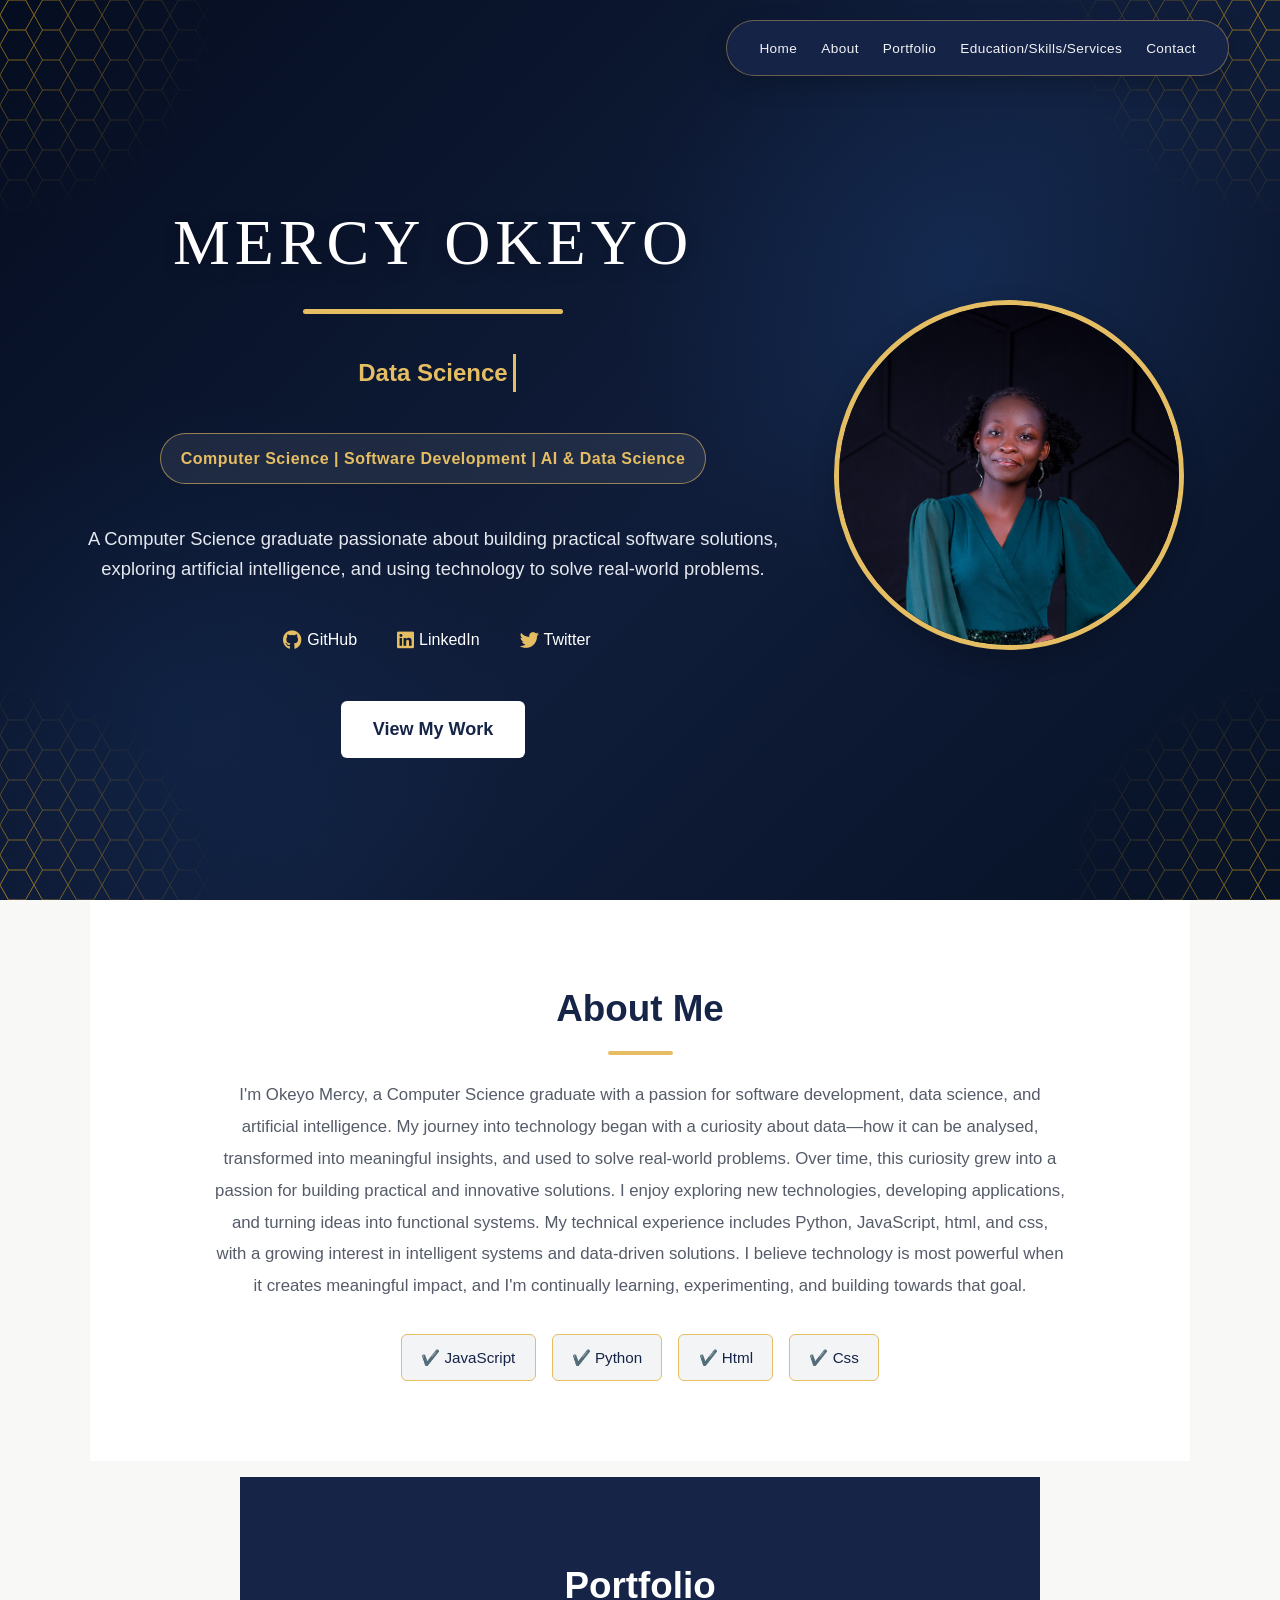
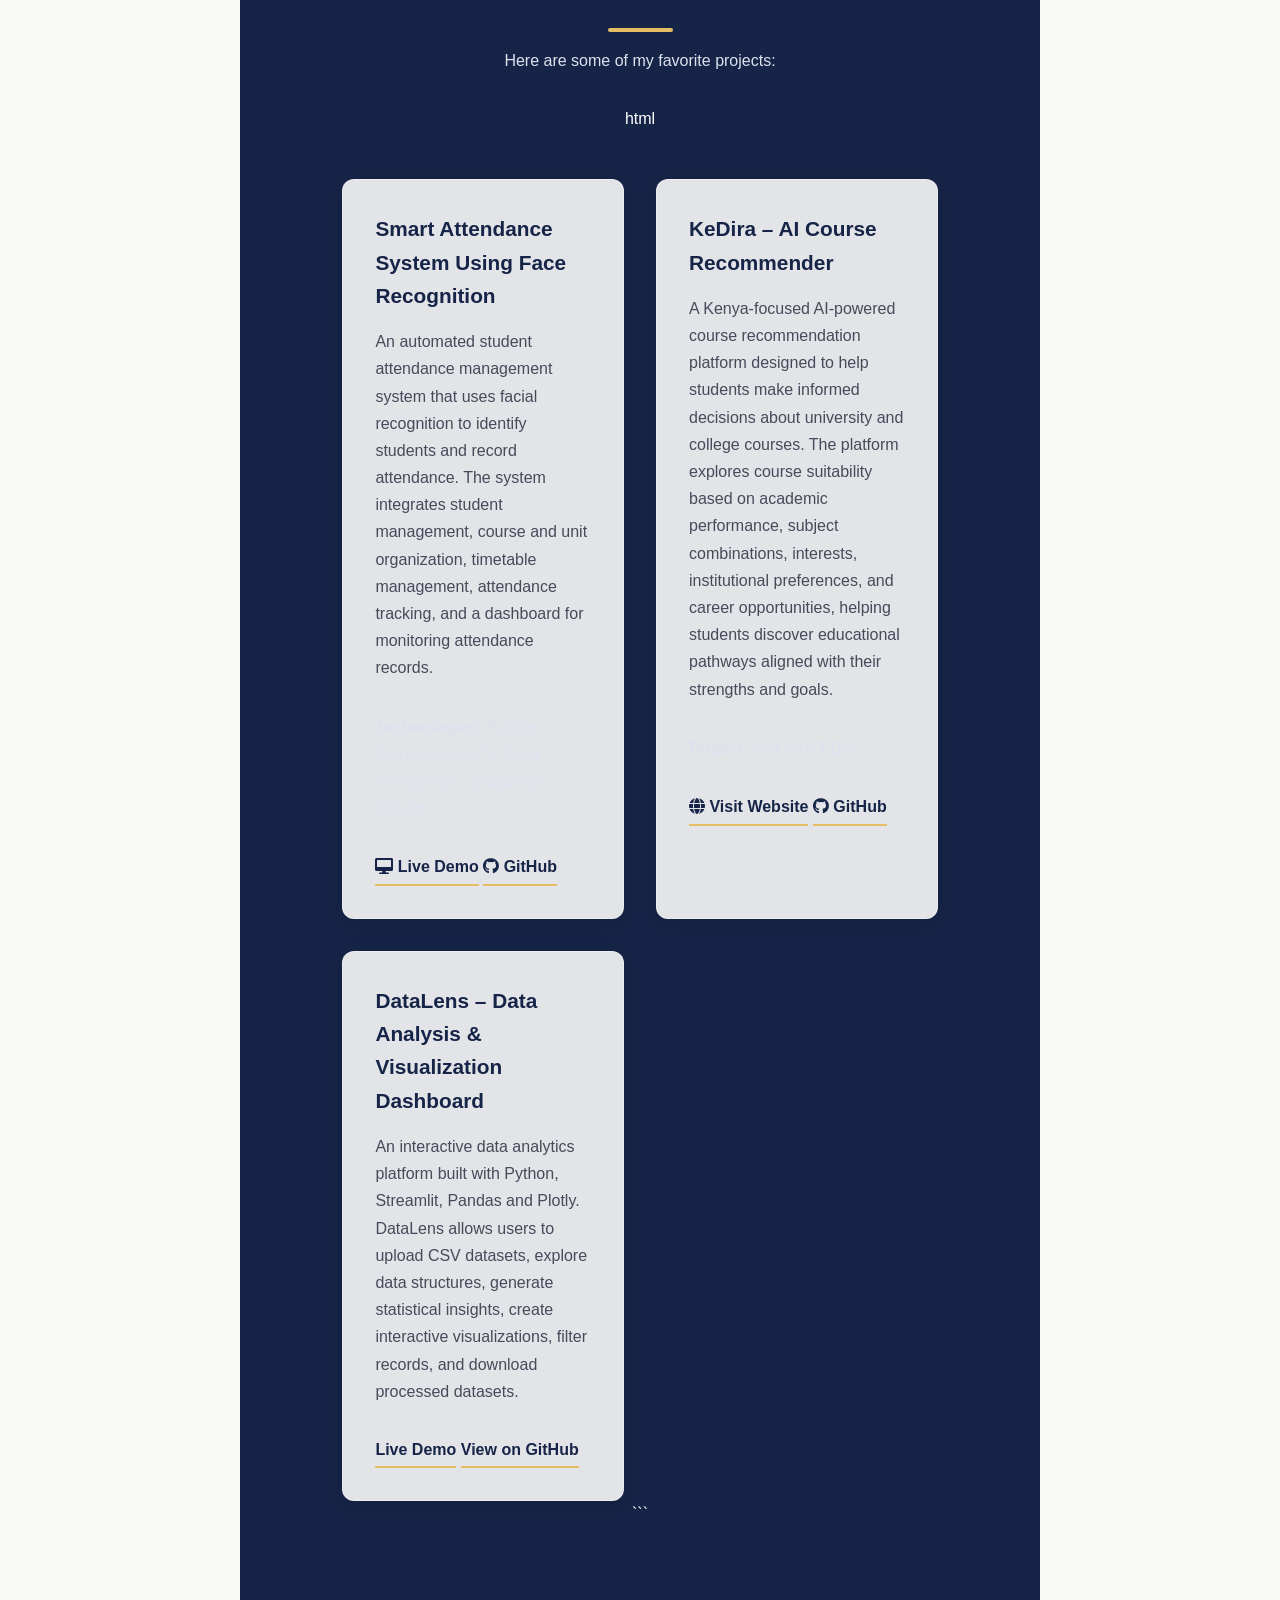
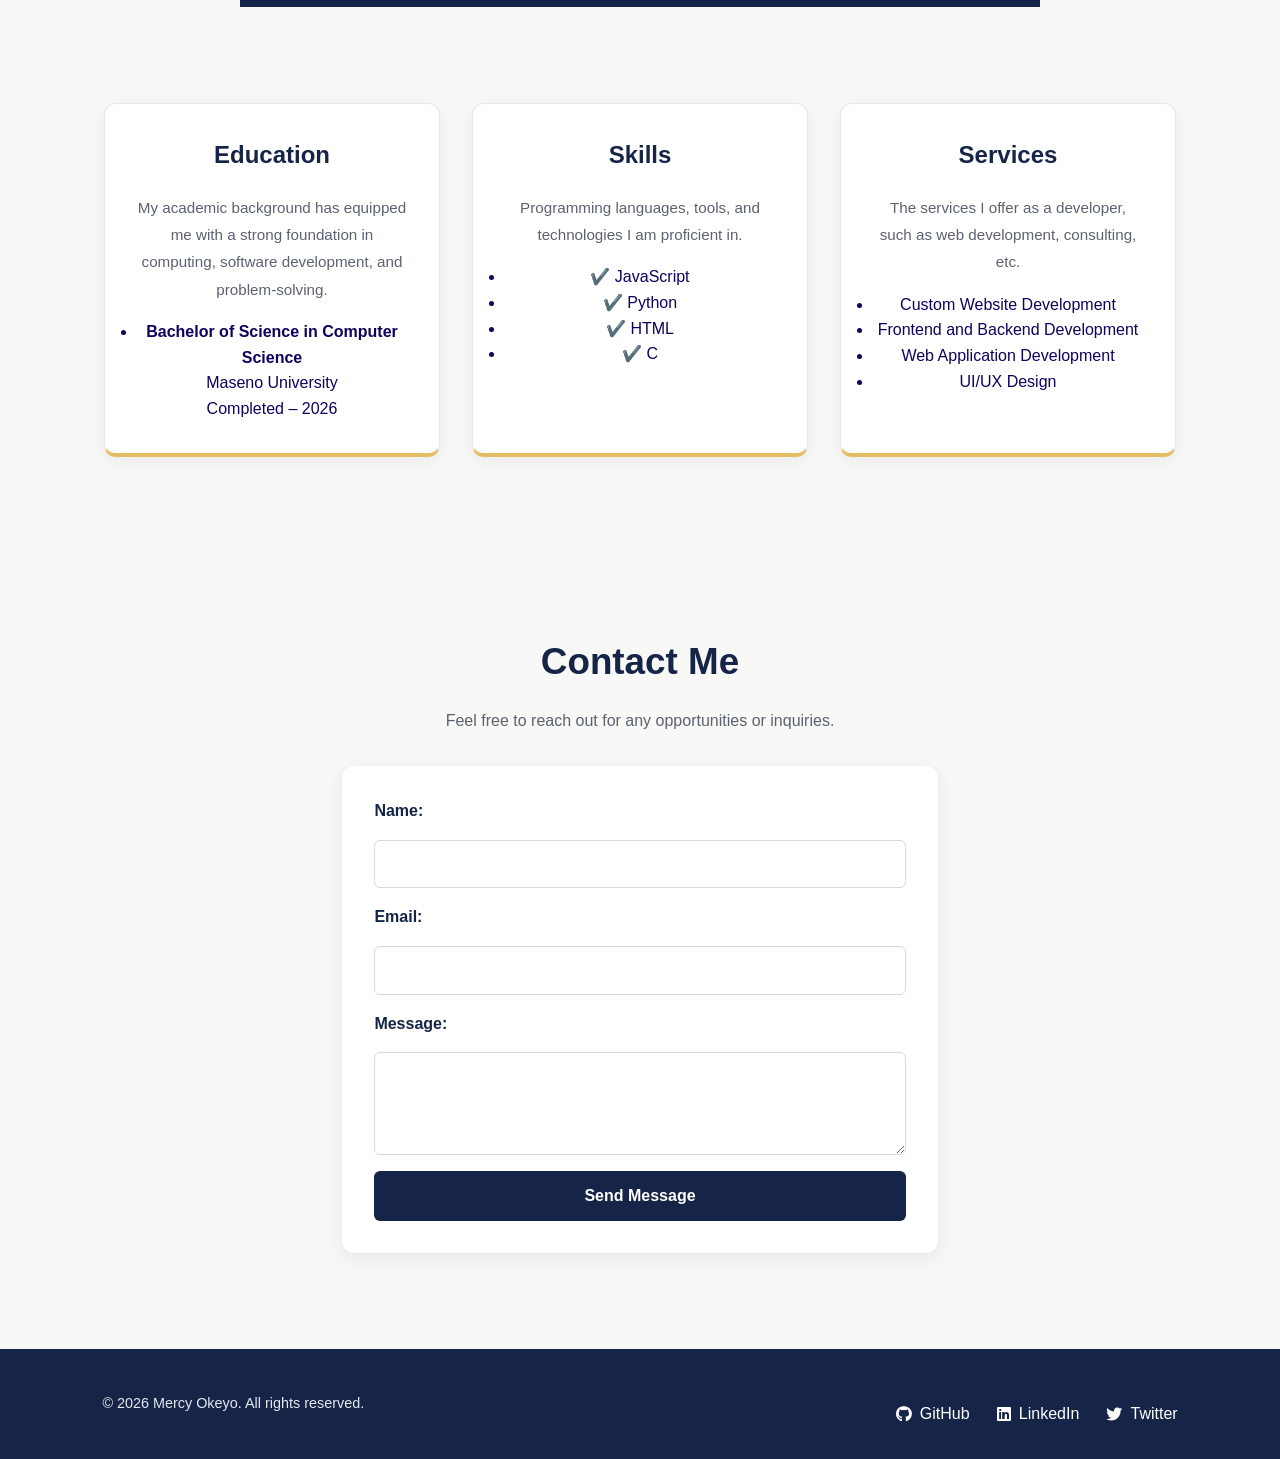
<file: index.html>
<!DOCTYPE html>
<html lang="en">
<head>
    <meta charset="UTF-8">
    <meta name="viewport" content="width=device-width, initial-scale=1.0">
    <title>MERCY OKEYO | Portfolio</title>
    <link rel="stylesheet" href="style.css">
   <link href="https://fonts.googleapis.com/css2?family=Asimovian&display=swap" rel="stylesheet">
    <link rel="stylesheet" href="https://cdnjs.cloudflare.com/ajax/libs/font-awesome/6.0.0-beta3/css/all.min.css">


</head>
<body>
   
    <header>
     
<div class="hero">

 
        <h1 class="main-name">MERCY OKEYO</h1>

<p>
    
    <span id="typing-effect"></span>
</p>
<h3>
    Computer Science | Software Development | AI & Data Science
</h3>

<p>
    A Computer Science graduate passionate about building practical
    software solutions, exploring artificial intelligence, and using
    technology to solve real-world problems.
</p>
           
             <div class="social-links">
        <a href="https://github.com/OkeyoMercy" target="_blank" rel="noopener noreferrer">
            <i class="fab fa-github"></i> GitHub
        </a>

        <a href="https://www.linkedin.com/" target="_blank" rel="noopener noreferrer">
            <i class="fab fa-linkedin"></i> LinkedIn
        </a>

        <a href="https://twitter.com/" target="_blank" rel="noopener noreferrer">
            <i class="fab fa-twitter"></i> Twitter
        </a>
    </div>

    <a href="#portfolio" class="cta">View My Work</a>
</div>
        
      

        <section id="home">
            <img src="assets/images/20241114_055749.jpg" alt="Mercy Atieno" class="profile-image" height="200",width="200">
        </section>
       
    </header>
   
    <!-- Typing Effect Section -->
    
<!-- BRAND NAME - LEFT SIDE -->


<!-- NAVIGATION - RIGHT SIDE -->
<nav>
  
    <ul>
        <li><a href="#home">Home</a></li>
        <li><a href="#about">About</a></li>
        <li><a href="#portfolio">Portfolio</a></li>
        <li><a href="#education-skills-services">Education/Skills/Services</a></li>
        <li><a href="#contact">Contact</a></li>
    </ul>
</nav>
     <!-- <section id="home">
        <h1>Welcome to My Portfolio</h1>
        <p>
            I'm a <span id="typing-effect"></span>
        </p>
     -->
    <section id="about">
        <div class="about-container">
            <h2>About Me</h2>
            <p>
      I'm Okeyo Mercy, a Computer Science graduate with a passion for software development, data science, and artificial intelligence. My journey into technology began with a curiosity about data—how it can be analysed, transformed into meaningful insights, and used to solve real-world problems.

Over time, this curiosity grew into a passion for building practical and innovative solutions. I enjoy exploring new technologies, developing applications, and turning ideas into functional systems. My technical experience includes Python, JavaScript, html, and css, with a growing interest in intelligent systems and data-driven solutions.

I believe technology is most powerful when it creates meaningful impact, and I'm continually learning, experimenting, and building towards that goal.       </p>
            <ul class="skills">
                <li>✔️ JavaScript</li>
                <li>✔️ Python</li>
                <li>✔️ Html</li>
                <li>✔️ Css</li>
             
            </ul>
        </div>
    </section>
    
    <section id="portfolio">
        <div class="portfolio-container">
            <h2>Portfolio</h2>
            <p>Here are some of my favorite projects:</p>
html
<div class="projects">

    <!-- SMART ATTENDANCE SYSTEM -->
    <div class="project-card">
        <h3>Smart Attendance System Using Face Recognition</h3>

        <p style="color: #454b59 !important; opacity: 1 !important; filter: none !important;">
            An automated student attendance management system that uses
            facial recognition to identify students and record attendance.
            The system integrates student management, course and unit
            organization, timetable management, attendance tracking,
            and a dashboard for monitoring attendance records.
        </p>

        <p><strong>Technologies:</strong> Python, Django, OpenCV,
            Face Recognition, JavaScript, SQLite</p>

        <a href="https://face-recognition-attendance-system-drbi.onrender.com/demo/"
           target="_blank" rel="noopener noreferrer">
            <i class="fas fa-desktop"></i> Live Demo
        </a>

        <a href="https://github.com/OkeyoMercy/face-recognition-attendance-system"
           target="_blank" rel="noopener noreferrer">
            <i class="fab fa-github"></i> GitHub
        </a>
    </div>


    <!-- KEDIRA -->
    <div class="project-card">
        <h3>KeDira – AI Course Recommender</h3>

       <p style="color: #454b59 !important; opacity: 1 !important; filter: none !important;">
            A Kenya-focused AI-powered course recommendation platform
            designed to help students make informed decisions about
            university and college courses. The platform explores
            course suitability based on academic performance,
            subject combinations, interests, institutional preferences,
            and career opportunities, helping students discover
            educational pathways aligned with their strengths and goals.
        </p>

        <p><strong>Project:</strong> PROACTEDAI</p>

        <a href="https://proactedai.co.ke/"
           target="_blank" rel="noopener noreferrer">
            <i class="fas fa-globe"></i> Visit Website
        </a>

        <a href="https://github.com/OkeyoMercy/ProActEd"
           target="_blank" rel="noopener noreferrer">
            <i class="fab fa-github"></i> GitHub
        </a>
    </div>


    <!-- PROJECT 3 PLACEHOLDER -->

<div class="project-card">
    <h3>DataLens – Data Analysis & Visualization Dashboard</h3>

    <p style="color: #454b59 !important; opacity: 1 !important; filter: none !important;">
        An interactive data analytics platform built with Python,
        Streamlit, Pandas and Plotly. DataLens allows users to upload
        CSV datasets, explore data structures, generate statistical
        insights, create interactive visualizations, filter records,
        and download processed datasets.
    </p>

    <a href="https://datalens-b4fyvwgohozepnbcphs3cp.streamlit.app/"
       target="_blank" rel="noopener noreferrer">
        Live Demo
    </a>

    <a href="https://github.com/OkeyoMercy/DataLens"
       target="_blank" rel="noopener noreferrer">
        View on GitHub
    </a>
</div>

</div>
```
        </div>
    </section>
    <section id="education-skills-services">
       
<div class="tile">
    <h2>Education</h2>

    <p>
        My academic background has equipped me with a strong
        foundation in computing, software development, and
        problem-solving.
    </p>

    <ul>
        <li>
            <strong>Bachelor of Science in Computer Science</strong>
            <br>
            Maseno University
            <br>
            <span>Completed – 2026</span>
        </li>
    </ul>
</div>

        <div class="tile">
            <h2>Skills</h2>
            <p>Programming languages, tools, and technologies I am proficient in.</p>
            <ul>
                <li>✔️ JavaScript</li>
                <li>✔️ Python</li>
                <li>✔️ HTML</li>
                <li>✔️ C</li>
            </ul>
        </div>
        <div class="tile">
            <h2>Services</h2>
            <p>The services I offer as a developer, such as web development, consulting, etc.</p>
            <ul>
                <li>Custom Website Development</li>
                <li>Frontend and Backend Development</li>
                <li>Web Application Development</li>
                <li>UI/UX Design</li>
            </ul>
        </div>
    </section>
    <section id="contact">
        <div class="contact-container">
            <h2>Contact Me</h2>
            <p>Feel free to reach out for any opportunities or inquiries.</p>
            <form action="mailto:your-email@example.com" method="post" enctype="text/plain">
                <label for="name">Name:</label>
                <input type="text" id="name" name="name" required>
    
                <label for="email">Email:</label>
                <input type="email" id="email" name="email" required>
    
                <label for="message">Message:</label>
                <textarea id="message" name="message" rows="4" required></textarea>
    
                <button type="submit">Send Message</button>
            </form>
        </div>
    </section>
    
    <footer>
        <div class="footer-container">
          <div class="footer-left">
<p>&copy; 2026 Mercy Okeyo. All rights reserved.</p>
          </div>
          <div class="social-links">
            <a href="https://github.com/yourusername" target="_blank">
                <i class="fab fa-github"></i> GitHub
            </a>
            <a href="https://www.linkedin.com/in/yourusername" target="_blank">
                <i class="fab fa-linkedin"></i> LinkedIn
            </a>
            <a href="https://twitter.com/yourusername" target="_blank">
                <i class="fab fa-twitter"></i> Twitter
            </a>
        </div>
      </footer>
    
    <script src="script.js"></script>
</body>
</html>
</file>
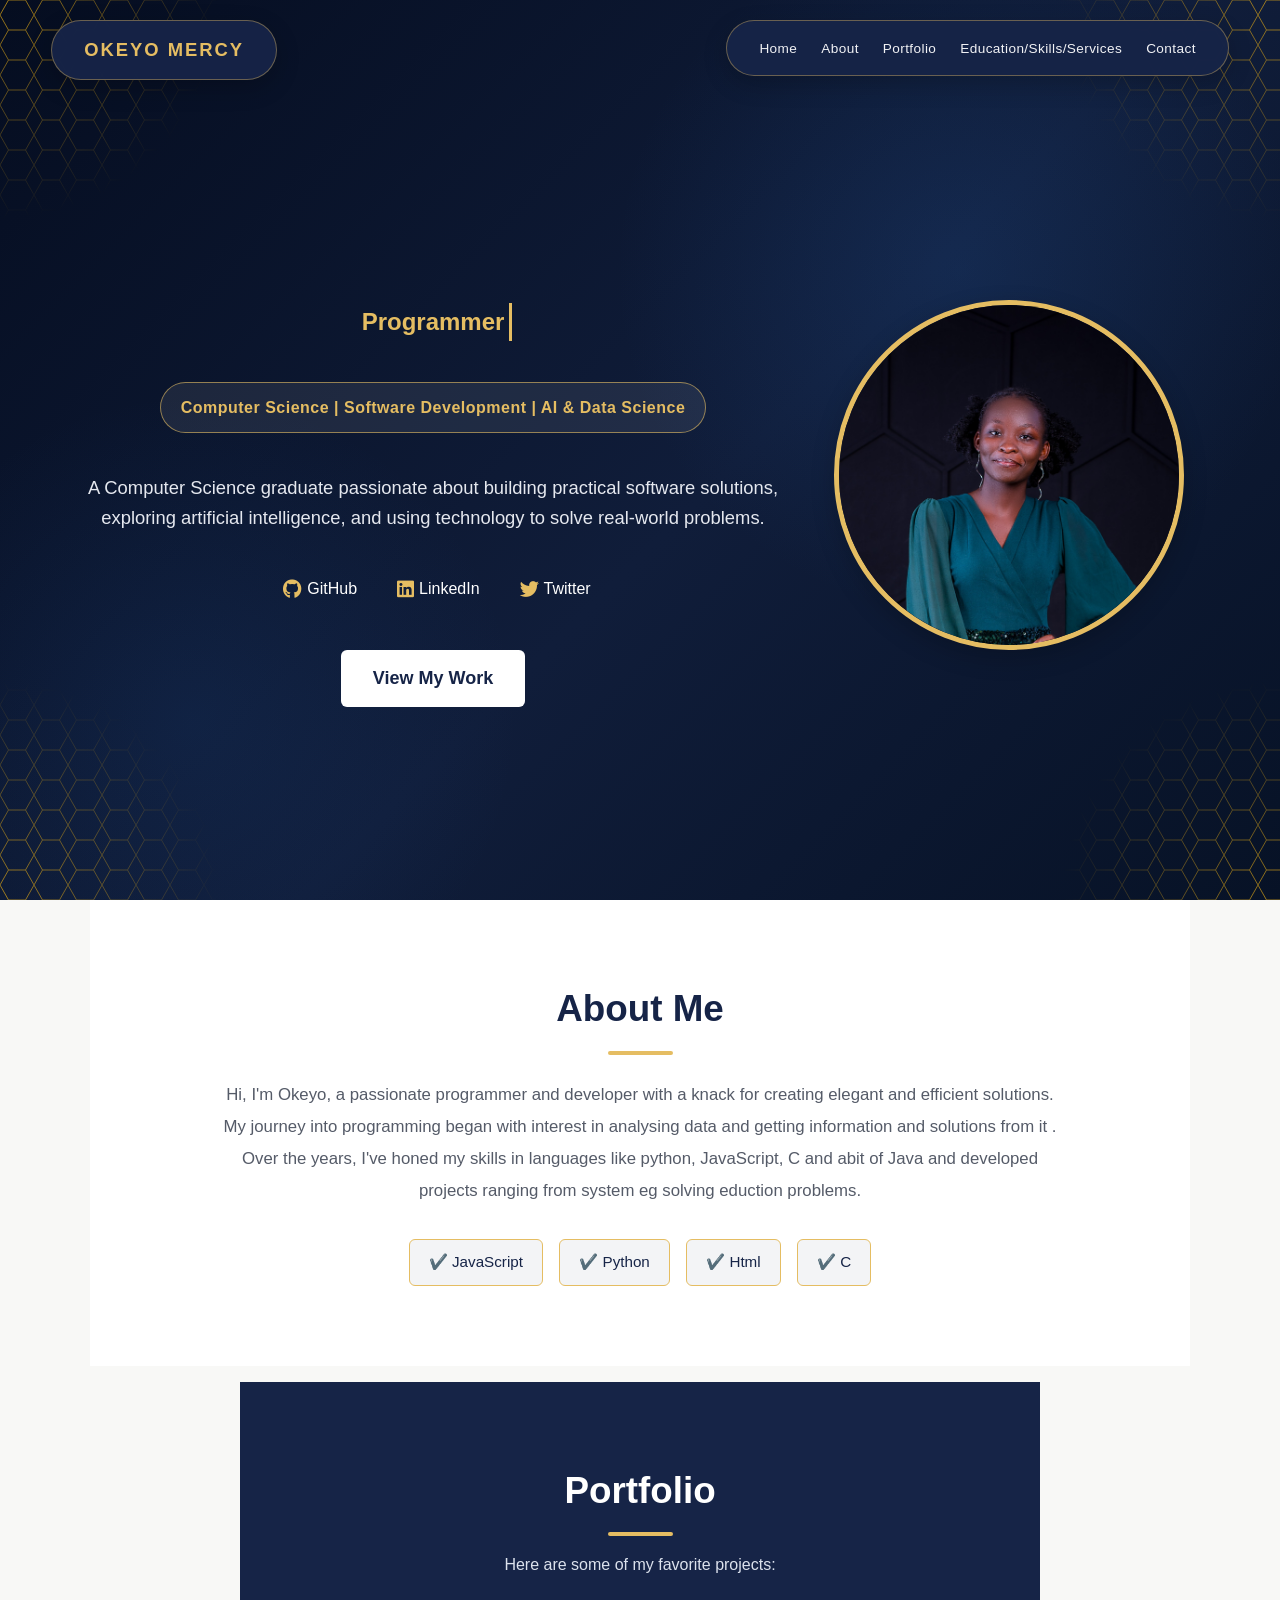
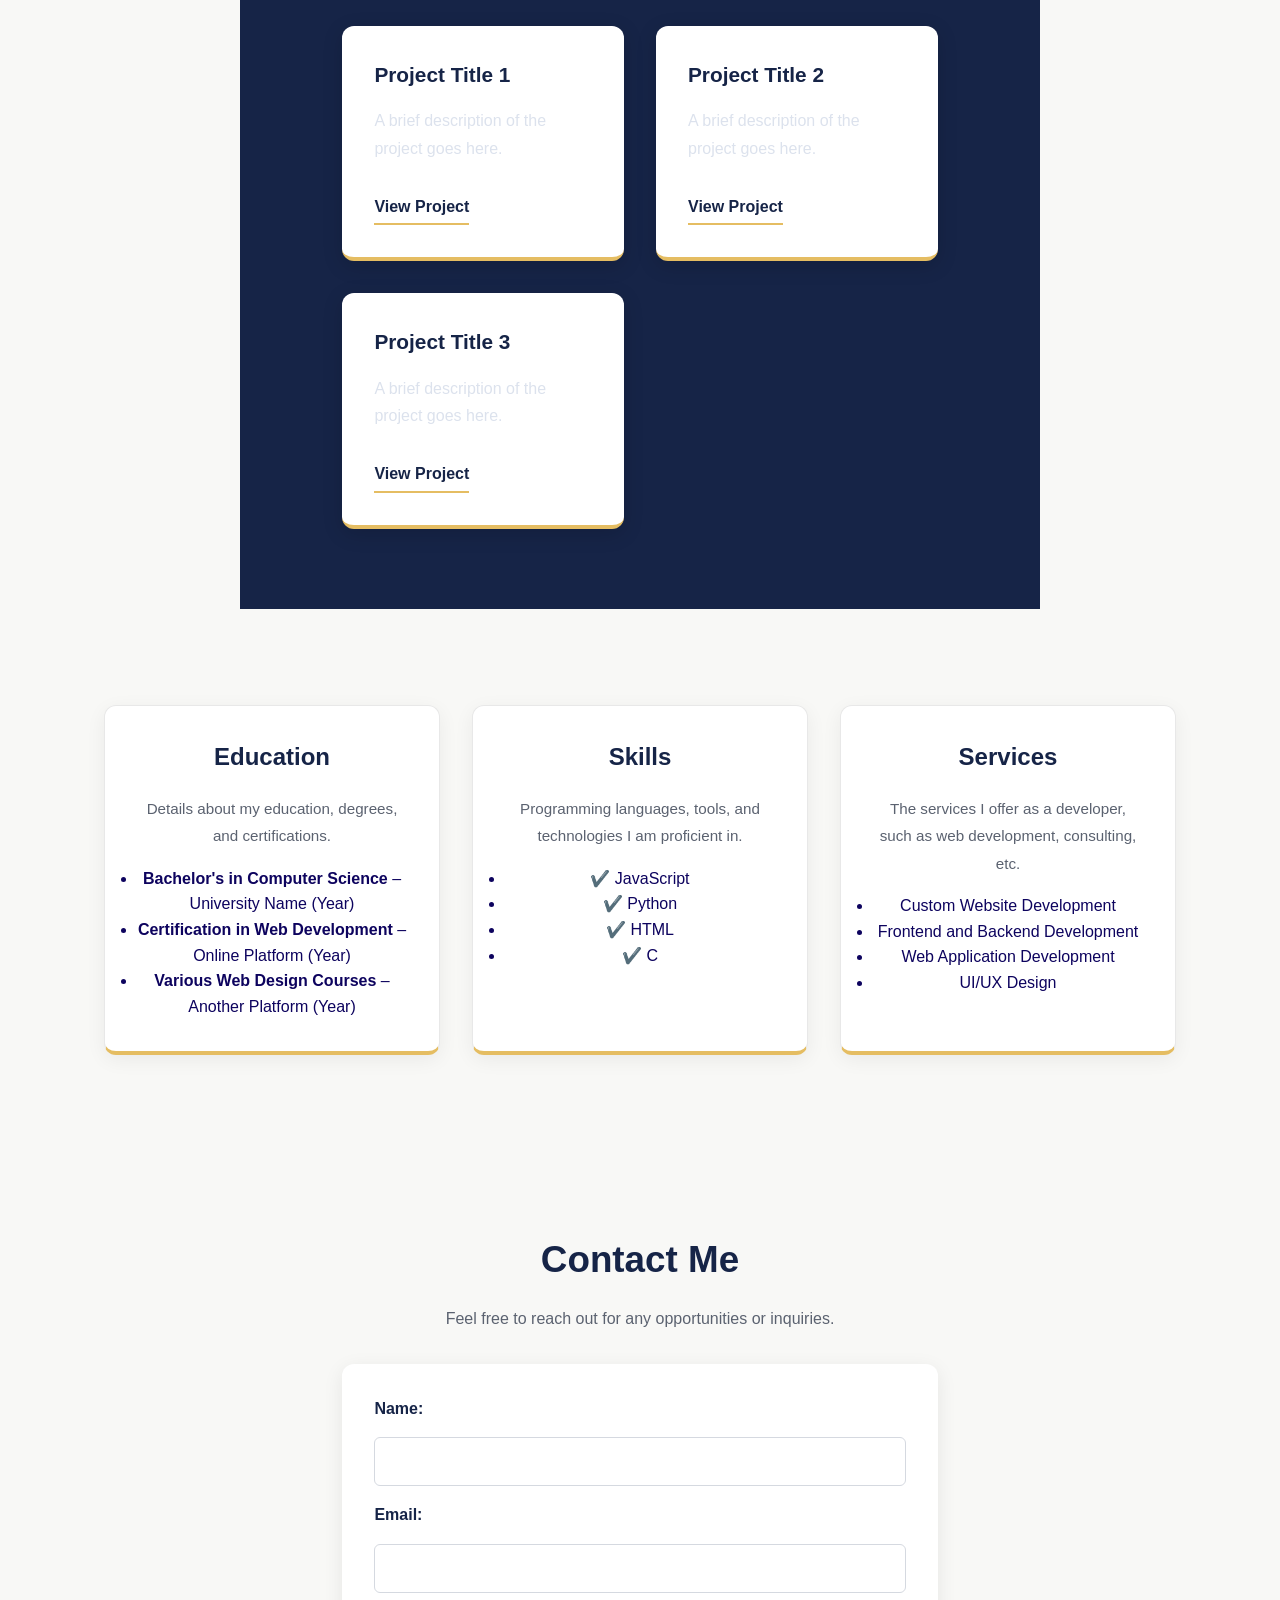
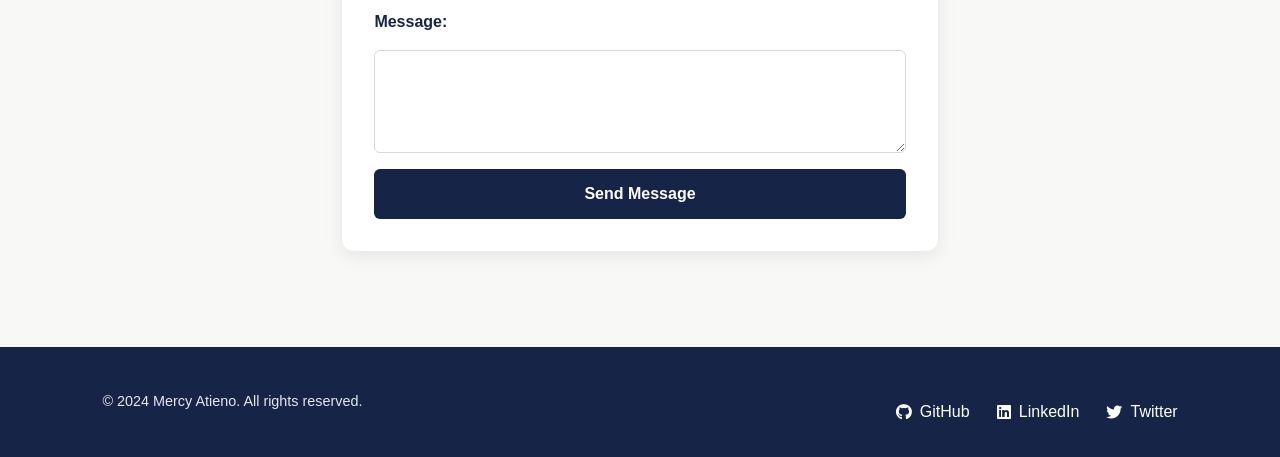
<file: MY_PORTFOLIO/index.html>
<!DOCTYPE html>
<html lang="en">
<head>
    <meta charset="UTF-8">
    <meta name="viewport" content="width=device-width, initial-scale=1.0">
    <title>Your Name - Portfolio</title>
    <link rel="stylesheet" href="style.css">
   <link href="https://fonts.googleapis.com/css2?family=Asimovian&display=swap" rel="stylesheet">
    <link rel="stylesheet" href="https://cdnjs.cloudflare.com/ajax/libs/font-awesome/6.0.0-beta3/css/all.min.css">


</head>
<body>
   
    <header>
        
     
        <div class="hero">

<p>
    <span id="typing-effect"></span>
</p>

<h3>
    Computer Science | Software Development | AI & Data Science
</h3>

<p>
    A Computer Science graduate passionate about building practical
    software solutions, exploring artificial intelligence, and using
    technology to solve real-world problems.
</p>
           
             <div class="social-links">
        <a href="https://github.com/OkeyoMercy" target="_blank" rel="noopener noreferrer">
            <i class="fab fa-github"></i> GitHub
        </a>

        <a href="https://www.linkedin.com/" target="_blank" rel="noopener noreferrer">
            <i class="fab fa-linkedin"></i> LinkedIn
        </a>

        <a href="https://twitter.com/" target="_blank" rel="noopener noreferrer">
            <i class="fab fa-twitter"></i> Twitter
        </a>
    </div>

    <a href="#portfolio" class="cta">View My Work</a>
</div>
        
      

        <section id="home">
            <img src="assets/images/20241114_055749.jpg" alt="Mercy Atieno" class="profile-image" height="200",width="200">
        </section>
        
    </header>
   
    <!-- Typing Effect Section -->
    
<!-- BRAND NAME - LEFT SIDE -->
<a href="#home" class="nav-brand">OKEYO MERCY</a>

<!-- NAVIGATION - RIGHT SIDE -->
<nav>
    <ul>
        <li><a href="#home">Home</a></li>
        <li><a href="#about">About</a></li>
        <li><a href="#portfolio">Portfolio</a></li>
        <li><a href="#education-skills-services">Education/Skills/Services</a></li>
        <li><a href="#contact">Contact</a></li>
    </ul>
</nav>
     <!-- <section id="home">
        <h1>Welcome to My Portfolio</h1>
        <p>
            I'm a <span id="typing-effect"></span>
        </p>
     -->
    <section id="about">
        <div class="about-container">
            <h2>About Me</h2>
            <p>
                Hi, I'm Okeyo, a passionate programmer and developer with a knack for creating elegant and efficient solutions. 
                My journey into programming began with interest in analysing data and getting information and solutions from it . Over the years, I've honed my skills in languages 
                like python, JavaScript, C and abit of Java and developed projects ranging from system eg solving eduction problems.
            </p>
            <ul class="skills">
                <li>✔️ JavaScript</li>
                <li>✔️ Python</li>
                <li>✔️ Html</li>
                <li>✔️ C</li>
             
            </ul>
        </div>
    </section>
    
    <section id="portfolio">
        <div class="portfolio-container">
            <h2>Portfolio</h2>
            <p>Here are some of my favorite projects:</p>
            <div class="projects">
                <div class="project-card">
                    <h3>Project Title 1</h3>
                    <p>A brief description of the project goes here.</p>
                    <a href="https://example.com" target="_blank">View Project</a>
                </div>
                <div class="project-card">
                    <h3>Project Title 2</h3>
                    <p>A brief description of the project goes here.</p>
                    <a href="https://example.com" target="_blank">View Project</a>
                </div>
                <div class="project-card">
                    <h3>Project Title 3</h3>
                    <p>A brief description of the project goes here.</p>
                    <a href="https://example.com" target="_blank">View Project</a>
                </div>
            </div>
        </div>
    </section>
    <section id="education-skills-services">
        <div class="tile">
            <h2>Education</h2>
            <p>Details about my education, degrees, and certifications.</p>
            <ul>
                <li><strong>Bachelor's in Computer Science</strong> – University Name (Year)</li>
                <li><strong>Certification in Web Development</strong> – Online Platform (Year)</li>
                <li><strong>Various Web Design Courses</strong> – Another Platform (Year)</li>
            </ul>
        </div>
        <div class="tile">
            <h2>Skills</h2>
            <p>Programming languages, tools, and technologies I am proficient in.</p>
            <ul>
                <li>✔️ JavaScript</li>
                <li>✔️ Python</li>
                <li>✔️ HTML</li>
                <li>✔️ C</li>
            </ul>
        </div>
        <div class="tile">
            <h2>Services</h2>
            <p>The services I offer as a developer, such as web development, consulting, etc.</p>
            <ul>
                <li>Custom Website Development</li>
                <li>Frontend and Backend Development</li>
                <li>Web Application Development</li>
                <li>UI/UX Design</li>
            </ul>
        </div>
    </section>
    <section id="contact">
        <div class="contact-container">
            <h2>Contact Me</h2>
            <p>Feel free to reach out for any opportunities or inquiries.</p>
            <form action="mailto:your-email@example.com" method="post" enctype="text/plain">
                <label for="name">Name:</label>
                <input type="text" id="name" name="name" required>
    
                <label for="email">Email:</label>
                <input type="email" id="email" name="email" required>
    
                <label for="message">Message:</label>
                <textarea id="message" name="message" rows="4" required></textarea>
    
                <button type="submit">Send Message</button>
            </form>
        </div>
    </section>
    
    <footer>
        <div class="footer-container">
          <div class="footer-left">
            <p>&copy; 2024 Mercy Atieno. All rights reserved.</p>
          </div>
          <div class="social-links">
            <a href="https://github.com/yourusername" target="_blank">
                <i class="fab fa-github"></i> GitHub
            </a>
            <a href="https://www.linkedin.com/in/yourusername" target="_blank">
                <i class="fab fa-linkedin"></i> LinkedIn
            </a>
            <a href="https://twitter.com/yourusername" target="_blank">
                <i class="fab fa-twitter"></i> Twitter
            </a>
        </div>
      </footer>
    
    <script src="script.js"></script>
</body>
</html>
</file>
<file: style.css>
/* ==============================
   GENERAL RESET
================================ */

* {
    margin: 0;
    padding: 0;
    box-sizing: border-box;
}

html {
    scroll-behavior: smooth;
}


/* Prevent section headings from hiding behind navbar */

section[id] {
    scroll-margin-top: 90px;
}

#home {
    scroll-margin-top: 90px;
}

/* ==============================
   GENERAL BODY STYLING
================================ */

body {
    font-family: 'Poppins', sans-serif;
    background-color: #f8f8f6;
    color: #0d035e;
    line-height: 1.6;
    margin: 0;
    padding: 0;
}

/* ==============================
   FLOATING RIGHT NAVIGATION
================================ */
nav {
    position: fixed;
    top: 20px;
    right: 4%;
    left: auto;
    width: fit-content;
    max-width: 70%;
    box-sizing: border-box;
    background: rgba(22, 36, 71, 0.96);
    padding: 0.9rem 2rem;
    z-index: 1000;
    border: 1px solid rgba(229, 189, 98, 0.4);
    border-radius: 50px;
    box-shadow: 0 8px 25px rgba(0, 0, 0, 0.2);
    backdrop-filter: blur(12px);
}
nav ul {
    list-style: none;
    display: flex;
    justify-content: flex-end;
    align-items: center;
    gap: 1.5rem;
    flex-wrap: wrap;
}

nav ul li {
    display: inline;
}

nav ul li a {
    color: #f1f2f5;
    text-decoration: none;
    font-size: 0.85rem;
    font-weight: 500;
    letter-spacing: 0.4px;
    padding: 0.5rem 0;
    position: relative;
    transition: color 0.3s ease;
}

nav ul li a::after {
    content: "";
    position: absolute;
    left: 0;
    bottom: 0;
    width: 0;
    height: 2px;
    background: #e5bd62;
    transition: width 0.3s ease;
}

nav ul li a:hover {
    color: #e5bd62;
}

nav ul li a:hover::after {
    width: 100%;
}

@media (max-width: 768px) {
    nav {
        top: 10px;
        right: 3%;
        max-width: 94%;
        padding: 0.7rem 1rem;
    }

    nav ul {
        justify-content: center;
        gap: 0.7rem 1rem;
    }

    nav ul li a {
        font-size: 0.75rem;
    }
}


section {
    padding: 2rem;
    margin: 1rem auto;
    max-width: 800px;
}

/* Footer */


/* ==============================
   HERO / HOMEPAGE
================================ */

header {
    display: flex;
  justify-content: flex-start;
    align-items: center;
    min-height: 100vh;
    padding: 100px 5% 50px;
    background:
    radial-gradient(circle at 75% 30%, rgba(40, 100, 180, 0.18), transparent 30%),
    radial-gradient(circle at 15% 80%, rgba(40, 100, 180, 0.12), transparent 25%),
    linear-gradient(135deg, #050d20, #101d3a 55%, #071226);
    color: #ffffff;
    text-align: center;
    margin-bottom: 0;
    position: relative;
    overflow: hidden;
}
/* SUBTLE COSMIC SPARKLES */



/* ===== INTERACTIVE HONEYCOMB CURSOR ===== */

header::before {
    content: "";
    position: absolute;
    inset: 0;
    z-index: 0;
    pointer-events: none;

    background-image: url("data:image/svg+xml,%3Csvg xmlns='http://www.w3.org/2000/svg' width='34' height='30' viewBox='0 0 34 30'%3E%3Cpath d='M8.5 0H25.5L34 15 25.5 30H8.5L0 15Z' fill='none' stroke='%234da6ff' stroke-width='0.8'/%3E%3C/svg%3E");

    background-size: 34px 30px;

    -webkit-mask-image: radial-gradient(
        circle 190px at var(--mouse-x, 50%) var(--mouse-y, 50%),
        black 0%,
        rgba(0,0,0,0.7) 45%,
        transparent 100%
    );

    mask-image: radial-gradient(
        circle 190px at var(--mouse-x, 50%) var(--mouse-y, 50%),
        black 0%,
        rgba(0,0,0,0.7) 45%,
        transparent 100%
    );

    opacity: 0;
    transition: opacity 0.4s ease;
}

header.cursor-active::before {
    opacity: 0.85;
}
/* ===== DECORATIVE CORNER HONEYCOMBS ===== */

/* ===== DECORATIVE CORNER HONEYCOMBS ===== */

header::after {
    content: "";
    position: absolute;
    inset: 0;
    pointer-events: none;
    z-index: 0;

    background-image: url("data:image/svg+xml,%3Csvg xmlns='http://www.w3.org/2000/svg' width='34' height='30' viewBox='0 0 34 30'%3E%3Cpath d='M8.5 0H25.5L34 15 25.5 30H8.5L0 15Z' fill='none' stroke='%23D4A017' stroke-width='1'/%3E%3C/svg%3E");

    background-size: 34px 30px;

    -webkit-mask-image:
        radial-gradient(ellipse 220px 220px at top left, #000 0%, transparent 100%),
        radial-gradient(ellipse 220px 220px at top right, #000 0%, transparent 100%),
        radial-gradient(ellipse 220px 220px at bottom left, #000 0%, transparent 100%),
        radial-gradient(ellipse 220px 220px at bottom right, #000 0%, transparent 100%);

    mask-image:
        radial-gradient(ellipse 220px 220px at top left, #000 0%, transparent 100%),
        radial-gradient(ellipse 220px 220px at top right, #000 0%, transparent 100%),
        radial-gradient(ellipse 220px 220px at bottom left, #000 0%, transparent 100%),
        radial-gradient(ellipse 220px 220px at bottom right, #000 0%, transparent 100%);

    -webkit-mask-composite: source-over;
    mask-composite: add;

    opacity: 0.75;
}
header > * {
    position: relative;
    z-index: 1;
}

header .hero {
    max-width: 850px;
    margin: 20px auto 0;
}

header .hero h1 {
    font-size: clamp(2rem, 4.5vw, 3rem);
    font-weight: 700;
    letter-spacing: 15px;
    color: #ffffff;
    margin-bottom: 1rem;
    text-shadow: 0 4px 15px rgba(0, 0, 0, 0.25);
    position: relative;
    display: inline-block;
    transform: translate(-350px, -70px);
}

header .hero h1::after {
    content: "";
    display: block;
    width: 260px;
    height: 5px;
    background: #e5bd62;
    margin: 15px auto 0;
    border-radius: 10px;
}

header .hero p {
    font-size: 1.15rem;
    color: #e5e8ef;
margin: 2.5rem auto 1rem;
max-width: 700px;
}

header .hero .cta {
    display: inline-block;
    margin-top: 1.5rem;
    padding: 0.9rem 2rem;
    background-color: #ffffff;
    color: #162447;
    text-decoration: none;
    border-radius: 6px;
    font-weight: 600;
    transition: all 0.3s ease;
}

header .hero .cta:hover {
    background-color: #e5bd62;
    color: #162447;
    transform: translateY(-3px);
}

header .social-links {
    display: flex;
    justify-content: center;
    align-items: center;
    gap: 2rem;
    margin: 1.5rem 0;
}

header .social-links a {
    color: #ffffff;
    text-decoration: none;
    font-size: 1rem;
    font-weight: 500;
    transition: all 0.3s ease;
}

header .social-links a i {
    color: #e5bd62;
    margin-right: 5px;
    font-size: 1.2rem;
}

header .social-links a:hover {
    color: #e5bd62;
    transform: translateY(-3px);
}

@media (max-width: 600px) {
    header .social-links {
        gap: 1rem;
        flex-wrap: wrap;
    }
}
header .hero h3 {
    display: inline-block;
    color: #e5bd62;
    font-size: 1rem;
    font-weight: 600;
    letter-spacing: 0.5px;
    padding: 0.7rem 1.2rem;
    margin-top: 1rem;
    border: 1px solid rgba(229, 189, 98, 0.6);
    border-radius: 30px;
    background-color: rgba(255, 255, 255, 0.08);
    line-height: 1.7;
}

/* HERO RESPONSIVENESS */

@media (max-width: 768px) {
    header {
        padding: 110px 6% 50px;
    }

    header .hero p {
        font-size: 1rem;
    }
}

/* About Me Section */

/* ==============================
   ABOUT ME SECTION
================================ */

#about {
    padding: 5rem 8%;
    background-color: #ffffff;
    color: #162447;
    margin: 0 auto;
    max-width: 1100px;
}

.about-container {
    max-width: 850px;
    margin: auto;
    text-align: center;
}

#about h2 {
    font-size: 2.3rem;
    color: #162447;
    margin-bottom: 1.5rem;
    position: relative;
}

#about h2::after {
    content: "";
    display: block;
    width: 65px;
    height: 4px;
    background-color: #e5bd62;
    margin: 12px auto 0;
    border-radius: 5px;
}

#about p {
    font-size: 1.05rem;
    line-height: 1.9;
    color: #555b68;
    margin-bottom: 2rem;
}

#about h3 {
    color: #162447;
    margin-bottom: 1rem;
}

.skills {
    list-style: none;
    display: flex;
    justify-content: center;
    flex-wrap: wrap;
    gap: 1rem;
}

.skills li {
    background-color: #f3f4f6;
    color: #162447;
    padding: 0.65rem 1.2rem;
    border: 1px solid #e5bd62;
    border-radius: 6px;
    font-size: 0.95rem;
    font-weight: 500;
    transition: all 0.3s ease;
}

.skills li:hover {
    background-color: #162447;
    color: #ffffff;
    transform: translateY(-3px);
}

/* ABOUT RESPONSIVENESS */

@media (max-width: 768px) {
    #about {
        padding: 4rem 6%;
    }

    #about h2 {
        font-size: 2rem;
    }

    #about p {
        font-size: 1rem;
    }
}


/* ==============================
   PORTFOLIO / PROJECTS SECTION
================================ */

#portfolio {
    padding: 5rem 8%;
    background-color: #162447;
    color: #ffffff;
}

.portfolio-container {
    max-width: 1100px;
    margin: 0 auto;
    text-align: center;
}

#portfolio h2 {
    font-size: 2.3rem;
    color: #ffffff;
    margin-bottom: 1rem;
}

#portfolio h2::after {
    content: "";
    display: block;
    width: 65px;
    height: 4px;
    background-color: #e5bd62;
    margin: 12px auto 0;
    border-radius: 5px;
}

#portfolio p {
    font-size: 1rem;
    color: #dce2ed;
    margin-bottom: 2rem;
}

.projects {
    display: grid;
    grid-template-columns: repeat(auto-fit, minmax(260px, 1fr));
    gap: 2rem;
    margin-top: 3rem;
}

.project-card {
    background-color: #ffffff;
    color: #162447;
    padding: 2rem;
    border-radius: 12px;
    text-align: left;
    box-shadow: 0 5px 20px rgba(0, 0, 0, 0.15);
    border-bottom: 4px solid #e5bd62;
    transition: transform 0.3s ease, box-shadow 0.3s ease;
}

.project-card h3 {
    color: #162447;
    font-size: 1.3rem;
    margin-bottom: 1rem;
}

.project-card p {
    font-size: 0.95rem;
    line-height: 1.7;
    color: rgba(69, 75, 89, 0.95);
    opacity: 1;
    margin-bottom: 1.5rem;
}

.project-card a {
    display: inline-block;
    color: #162447;
    text-decoration: none;
    font-weight: 600;
    border-bottom: 2px solid #e5bd62;
    padding-bottom: 4px;
    transition: color 0.3s ease;
}

.project-card a:hover {
    color: #b18426;
}

.project-card:hover {
    transform: translateY(-8px);
    box-shadow: 0 10px 28px rgba(0, 0, 0, 0.25);
}

/* PROJECTS RESPONSIVENESS */

@media (max-width: 768px) {
    #portfolio {
        padding: 4rem 6%;
    }

    .projects {
        grid-template-columns: 1fr;
    }
}

/* ==============================
   CONTACT SECTION
================================ */

#contact {
    padding: 5rem 8%;
    background-color: #f8f8f6;
    color: #162447;
}

.contact-container {
    max-width: 900px;
    margin: 0 auto;
    text-align: center;
}

#contact h2 {
    font-size: 2.3rem;
    color: #162447;
    margin-bottom: 1rem;
}

#contact p {
    font-size: 1rem;
    color: #5b6270;
    margin-bottom: 2rem;
}

#contact form {
    display: flex;
    flex-direction: column;
    gap: 1rem;
    width: 100%;
    max-width: 600px;
    margin: 0 auto;
    padding: 2rem;
    background-color: #ffffff;
    border-radius: 12px;
    box-shadow: 0 5px 20px rgba(0, 0, 0, 0.08);
}

#contact form label {
    text-align: left;
    font-weight: 600;
    color: #162447;
}

#contact form input,
#contact form textarea {
    width: 100%;
    padding: 0.9rem;
    font-size: 1rem;
    font-family: inherit;
    border: 1px solid #d5d9e0;
    border-radius: 6px;
    outline: none;
    transition: border-color 0.3s ease;
}

#contact form input:focus,
#contact form textarea:focus {
    border-color: #c69b3c;
}

#contact form textarea {
    resize: vertical;
}

#contact form button {
    background-color: #162447;
    color: #ffffff;
    padding: 1rem;
    font-size: 1rem;
    font-weight: 600;
    border: none;
    border-radius: 6px;
    cursor: pointer;
    transition: all 0.3s ease;
}

#contact form button:hover {
    background-color: #e5bd62;
    color: #162447;
    transform: translateY(-2px);
}

/* CONTACT RESPONSIVENESS */

@media (max-width: 768px) {
    #contact {
        padding: 4rem 6%;
    }

    #contact form {
        padding: 1.5rem;
    }
}

/* ==============================
   EDUCATION, SKILLS & SERVICES
================================ */

#education-skills-services {
    display: flex;
    justify-content: center;
    align-items: stretch;
    flex-wrap: wrap;
    gap: 2rem;
    width: 100%;
    max-width: 1200px;
    margin: 0 auto;
    padding: 5rem 5%;
    background-color: #f8f8f6;
}

.section-container {
    width: 100%;
    max-width: 1100px;
    margin: 0 auto;
    text-align: center;
}

.tile {
    flex: 1 1 280px;
    max-width: 350px;
    background-color: #ffffff;
    padding: 2rem;
    border-radius: 12px;
    text-align: center;
    border: 1px solid #e8e8e8;
    border-bottom: 4px solid #e5bd62;
    box-shadow: 0 5px 20px rgba(0, 0, 0, 0.06);
    transition: transform 0.3s ease, box-shadow 0.3s ease;
}

.tile h2 {
    font-size: 1.5rem;
    color: #162447;
    margin-bottom: 1.2rem;
}

.tile p {
    font-size: 0.95rem;
    line-height: 1.8;
    color: #5b6270;
    margin-bottom: 1rem;
}

.tile:hover {
    transform: translateY(-7px);
    box-shadow: 0 10px 25px rgba(0, 0, 0, 0.12);
}

/* SKILL PROGRESS BARS */

.progress-bar {
    width: 100%;
    height: 9px;
    background-color: #e5e7eb;
    border-radius: 10px;
    margin-top: 0.5rem;
    overflow: hidden;
}

.progress {
    height: 100%;
    border-radius: 10px;
}

.html {
    width: 80%;
    background-color: #e5bd62;
}

.js {
    width: 70%;
    background-color: #162447;
}

/* TYPING EFFECT */

#typing-effect {
    display: inline-block;
    font-size: 1.5rem;
    font-weight: 600;
    color: #e5bd62;
    border-right: 3px solid #e5bd62;
    padding-right: 5px;
    margin-left: 0.5rem;
    white-space: nowrap;
    overflow: hidden;
    animation: blink 0.7s step-end infinite;
}

@keyframes blink {
    50% {
        border-color: transparent;
    }
}

/* RESPONSIVE DESIGN */

@media (max-width: 768px) {
    #education-skills-services {
        padding: 4rem 6%;
        gap: 1.5rem;
    }

    .tile {
        flex: 1 1 100%;
        max-width: 100%;
    }

    .tile h2 {
        font-size: 1.4rem;
    }

    #typing-effect {
        font-size: 1.1rem;
    }
}

/* ==============================
   FOOTER
================================ */

footer {
    background-color: #162447;
    color: #ffffff;
    padding: 2rem 8%;
    text-align: center;
}

.footer-container {
    display: flex;
    justify-content: space-between;
    align-items: center;
    flex-wrap: wrap;
    gap: 1.5rem;
    max-width: 1200px;
    margin: 0 auto;
}

.footer-left {
    font-size: 0.9rem;
    color: #e5e8ef;
}

.footer-right {
    font-size: 1rem;
}

footer .social-links {
    list-style: none;
    display: flex;
    justify-content: center;
    align-items: center;
    gap: 1.2rem;
    margin: 0;
    padding: 0;
}

footer .social-links li {
    display: inline;
}

footer .social-links a {
    color: #ffffff;
    font-size: 1rem;
    text-decoration: none;
    transition: color 0.3s ease;
}

footer .social-links a:hover {
    color: #e5bd62;
}

/* FOOTER RESPONSIVENESS */

@media (max-width: 600px) {
    .footer-container {
        flex-direction: column;
        text-align: center;
    }
}


/* ==============================
   HOMEPAGE PROFILE IMAGE
================================ */

#home {
    background-color: transparent;
    padding: 2rem;
    text-align: center;
}

#home img {
    width: 350px;
    height: 350px;
    object-fit: cover;
    border-radius: 50%;
    border: 5px solid #e5bd62;
    box-shadow: 0 8px 25px rgba(0, 0, 0, 0.2);
    display: block;
    margin: 2rem auto;
}

/* PROFILE IMAGE RESPONSIVENESS */

@media (max-width: 600px) {
    #home img {
        width: 220px;
        height: 220px;
    }
}

  .hero {
    text-align: center;
    padding: 50px 20px;
  }
  .social-links {
    text-align: center; /* Ensures that the social links are centered */
    margin-top: 30px; /* Adds space between the hero section and the social links */
}
  
  .social-links a {
      color: #333;
      font-size: 20px;
      text-align: center;
      display: inline-flex;
      align-items: center;
      margin-top: 20px;
      text-decoration: none;
      transition: color 0.3s ease;
  }
  
  .social-links a:hover {
      color: #f39c12; /* Golden color on hover */
  }
  
  .social-links i {
      margin-inline: 8px;
  }
  .cta {
    display: inline-block;
    background-color: #f39c12; /* Golden color for button */
    color: white;
    padding: 15px 30px;
    text-decoration: none;
    font-size: 18px;
    border-radius: 5px;
    margin-top: 20px; /* Adds space between the hero content and the button */
}

.cta:hover {
    background-color: #e67e22; /* Darker golden on hover */
}


/* ===== ASIMOVIAN TYPOGRAPHY ===== */

header .hero h1 {
    font-family: 'Asimovian', sans-serif;
    font-weight: 400;
    letter-spacing: 5px;
}



/* ===== LEFT BRAND CAPSULE ===== */

.nav-brand {
    position: fixed;
    top: 20px;
    left: 4%;
    display: inline-block;
    color: #e5bd62;
    text-decoration: none;
    font-size: 1.15rem;
    font-weight: 700;
    letter-spacing: 2px;
    white-space: nowrap;
    background: rgba(22, 36, 71, 0.96);
    border: 1px solid rgba(229, 189, 98, 0.4);
    border-radius: 50px;
    padding: 0.9rem 2rem;
    box-shadow: 0 8px 25px rgba(0, 0, 0, 0.2);
    backdrop-filter: blur(12px);
    z-index: 1001;
}/* PROJECT CARD TRANSPARENCY */

.project-card {
    background: rgba(255, 255, 255, 0.88);
    backdrop-filter: none;
    -webkit-backdrop-filter: none;
    border: 1px solid rgba(255, 255, 255, 0.35);
}

.project-card h3 {
    color: #162447;
}

.project-card p {
    color: rgba(69, 75, 89, 0.85);
    opacity: 1;
    filter: none;
    text-shadow: none;
}

.project-card a {
    color: #162447;
}
/* HOMEPAGE NAME FIX */
header .hero .main-name {
    display: block;
    width: 100%;
    position: relative;
    left: auto;
    top: auto;
    transform: none !important;
    text-align: center;
    font-size: clamp(2.5rem, 5vw, 4rem);
    letter-spacing: 5px;
margin: -20px auto 1rem;
    color: #ffffff;
    font-family: "Times New Roman", Times, serif;
}

@media (max-width: 600px) {
    #home {
        width: 100%;
        display: flex;
        justify-content: center;
        align-items: center;
        margin-top: 20px;
        position: relative;
        clear: both;
    }

    #home img {
        position: relative;
        transform: none !important;
        width: 220px;
        height: 220px;
        flex-shrink: 0;
    }
}
/* FIX MOBILE HOMEPAGE LAYOUT */
@media (max-width: 600px) {

    header {
        display: flex;
        flex-direction: column;
        align-items: center;
    }

    header .hero {
        width: 100%;
        max-width: 100%;
        text-align: center;
        margin: 0 auto;
    }

    #typing-effect {
        display: inline-block;
        max-width: 100%;
        overflow-wrap: break-word;
    }

    #home {
        width: 100%;
        margin-top: -20px;
        display: flex;
        justify-content: center;
    }

    #home img {
        width: 220px;
        height: 220px;
        margin: 0 auto;
    }
}
</file>
<file: MY_PORTFOLIO/style.css>
/* ==============================
   GENERAL RESET
================================ */

* {
    margin: 0;
    padding: 0;
    box-sizing: border-box;
}

html {
    scroll-behavior: smooth;
}


/* Prevent section headings from hiding behind navbar */

section[id] {
    scroll-margin-top: 90px;
}

#home {
    scroll-margin-top: 90px;
}

/* ==============================
   GENERAL BODY STYLING
================================ */

body {
    font-family: 'Poppins', sans-serif;
    background-color: #f8f8f6;
    color: #0d035e;
    line-height: 1.6;
    margin: 0;
    padding: 0;
}

/* ==============================
   FLOATING RIGHT NAVIGATION
================================ */
nav {
    position: fixed;
    top: 20px;
    right: 4%;
    left: auto;
    width: fit-content;
    max-width: 70%;
    box-sizing: border-box;
    background: rgba(22, 36, 71, 0.96);
    padding: 0.9rem 2rem;
    z-index: 1000;
    border: 1px solid rgba(229, 189, 98, 0.4);
    border-radius: 50px;
    box-shadow: 0 8px 25px rgba(0, 0, 0, 0.2);
    backdrop-filter: blur(12px);
}
nav ul {
    list-style: none;
    display: flex;
    justify-content: flex-end;
    align-items: center;
    gap: 1.5rem;
    flex-wrap: wrap;
}

nav ul li {
    display: inline;
}

nav ul li a {
    color: #f1f2f5;
    text-decoration: none;
    font-size: 0.85rem;
    font-weight: 500;
    letter-spacing: 0.4px;
    padding: 0.5rem 0;
    position: relative;
    transition: color 0.3s ease;
}

nav ul li a::after {
    content: "";
    position: absolute;
    left: 0;
    bottom: 0;
    width: 0;
    height: 2px;
    background: #e5bd62;
    transition: width 0.3s ease;
}

nav ul li a:hover {
    color: #e5bd62;
}

nav ul li a:hover::after {
    width: 100%;
}

@media (max-width: 768px) {
    nav {
        top: 10px;
        right: 3%;
        max-width: 94%;
        padding: 0.7rem 1rem;
    }

    nav ul {
        justify-content: center;
        gap: 0.7rem 1rem;
    }

    nav ul li a {
        font-size: 0.75rem;
    }
}


section {
    padding: 2rem;
    margin: 1rem auto;
    max-width: 800px;
}

/* Footer */


/* ==============================
   HERO / HOMEPAGE
================================ */

header {
    display: flex;
  justify-content: flex-start;
    align-items: center;
    min-height: 100vh;
    padding: 100px 5% 50px;
    background:
    radial-gradient(circle at 75% 30%, rgba(40, 100, 180, 0.18), transparent 30%),
    radial-gradient(circle at 15% 80%, rgba(40, 100, 180, 0.12), transparent 25%),
    linear-gradient(135deg, #050d20, #101d3a 55%, #071226);
    color: #ffffff;
    text-align: center;
    margin-bottom: 0;
    position: relative;
    overflow: hidden;
}
/* SUBTLE COSMIC SPARKLES */



/* ===== INTERACTIVE HONEYCOMB CURSOR ===== */

header::before {
    content: "";
    position: absolute;
    inset: 0;
    z-index: 0;
    pointer-events: none;

    background-image: url("data:image/svg+xml,%3Csvg xmlns='http://www.w3.org/2000/svg' width='34' height='30' viewBox='0 0 34 30'%3E%3Cpath d='M8.5 0H25.5L34 15 25.5 30H8.5L0 15Z' fill='none' stroke='%234da6ff' stroke-width='0.8'/%3E%3C/svg%3E");

    background-size: 34px 30px;

    -webkit-mask-image: radial-gradient(
        circle 190px at var(--mouse-x, 50%) var(--mouse-y, 50%),
        black 0%,
        rgba(0,0,0,0.7) 45%,
        transparent 100%
    );

    mask-image: radial-gradient(
        circle 190px at var(--mouse-x, 50%) var(--mouse-y, 50%),
        black 0%,
        rgba(0,0,0,0.7) 45%,
        transparent 100%
    );

    opacity: 0;
    transition: opacity 0.4s ease;
}

header.cursor-active::before {
    opacity: 0.85;
}
/* ===== DECORATIVE CORNER HONEYCOMBS ===== */

/* ===== DECORATIVE CORNER HONEYCOMBS ===== */

header::after {
    content: "";
    position: absolute;
    inset: 0;
    pointer-events: none;
    z-index: 0;

    background-image: url("data:image/svg+xml,%3Csvg xmlns='http://www.w3.org/2000/svg' width='34' height='30' viewBox='0 0 34 30'%3E%3Cpath d='M8.5 0H25.5L34 15 25.5 30H8.5L0 15Z' fill='none' stroke='%23D4A017' stroke-width='1'/%3E%3C/svg%3E");

    background-size: 34px 30px;

    -webkit-mask-image:
        radial-gradient(ellipse 220px 220px at top left, #000 0%, transparent 100%),
        radial-gradient(ellipse 220px 220px at top right, #000 0%, transparent 100%),
        radial-gradient(ellipse 220px 220px at bottom left, #000 0%, transparent 100%),
        radial-gradient(ellipse 220px 220px at bottom right, #000 0%, transparent 100%);

    mask-image:
        radial-gradient(ellipse 220px 220px at top left, #000 0%, transparent 100%),
        radial-gradient(ellipse 220px 220px at top right, #000 0%, transparent 100%),
        radial-gradient(ellipse 220px 220px at bottom left, #000 0%, transparent 100%),
        radial-gradient(ellipse 220px 220px at bottom right, #000 0%, transparent 100%);

    -webkit-mask-composite: source-over;
    mask-composite: add;

    opacity: 0.75;
}
header > * {
    position: relative;
    z-index: 1;
}

header .hero {
    max-width: 850px;
    margin: 20px auto 0;
}

header .hero h1 {
    font-size: clamp(2rem, 4.5vw, 3rem);
    font-weight: 700;
    letter-spacing: 15px;
    color: #ffffff;
    margin-bottom: 1rem;
    text-shadow: 0 4px 15px rgba(0, 0, 0, 0.25);
    position: relative;
    display: inline-block;
    transform: translate(-350px, -70px);
}

header .hero h1::after {
    content: "";
    display: block;
    width: 260px;
    height: 5px;
    background: #e5bd62;
    margin: 15px auto 0;
    border-radius: 10px;
}

header .hero p {
    font-size: 1.15rem;
    color: #e5e8ef;
margin: 2.5rem auto 1rem;
max-width: 700px;
}

header .hero .cta {
    display: inline-block;
    margin-top: 1.5rem;
    padding: 0.9rem 2rem;
    background-color: #ffffff;
    color: #162447;
    text-decoration: none;
    border-radius: 6px;
    font-weight: 600;
    transition: all 0.3s ease;
}

header .hero .cta:hover {
    background-color: #e5bd62;
    color: #162447;
    transform: translateY(-3px);
}

header .social-links {
    display: flex;
    justify-content: center;
    align-items: center;
    gap: 2rem;
    margin: 1.5rem 0;
}

header .social-links a {
    color: #ffffff;
    text-decoration: none;
    font-size: 1rem;
    font-weight: 500;
    transition: all 0.3s ease;
}

header .social-links a i {
    color: #e5bd62;
    margin-right: 5px;
    font-size: 1.2rem;
}

header .social-links a:hover {
    color: #e5bd62;
    transform: translateY(-3px);
}

@media (max-width: 600px) {
    header .social-links {
        gap: 1rem;
        flex-wrap: wrap;
    }
}
header .hero h3 {
    display: inline-block;
    color: #e5bd62;
    font-size: 1rem;
    font-weight: 600;
    letter-spacing: 0.5px;
    padding: 0.7rem 1.2rem;
    margin-top: 1rem;
    border: 1px solid rgba(229, 189, 98, 0.6);
    border-radius: 30px;
    background-color: rgba(255, 255, 255, 0.08);
    line-height: 1.7;
}

/* HERO RESPONSIVENESS */

@media (max-width: 768px) {
    header {
        padding: 110px 6% 50px;
    }

    header .hero p {
        font-size: 1rem;
    }
}

/* About Me Section */

/* ==============================
   ABOUT ME SECTION
================================ */

#about {
    padding: 5rem 8%;
    background-color: #ffffff;
    color: #162447;
    margin: 0 auto;
    max-width: 1100px;
}

.about-container {
    max-width: 850px;
    margin: auto;
    text-align: center;
}

#about h2 {
    font-size: 2.3rem;
    color: #162447;
    margin-bottom: 1.5rem;
    position: relative;
}

#about h2::after {
    content: "";
    display: block;
    width: 65px;
    height: 4px;
    background-color: #e5bd62;
    margin: 12px auto 0;
    border-radius: 5px;
}

#about p {
    font-size: 1.05rem;
    line-height: 1.9;
    color: #555b68;
    margin-bottom: 2rem;
}

#about h3 {
    color: #162447;
    margin-bottom: 1rem;
}

.skills {
    list-style: none;
    display: flex;
    justify-content: center;
    flex-wrap: wrap;
    gap: 1rem;
}

.skills li {
    background-color: #f3f4f6;
    color: #162447;
    padding: 0.65rem 1.2rem;
    border: 1px solid #e5bd62;
    border-radius: 6px;
    font-size: 0.95rem;
    font-weight: 500;
    transition: all 0.3s ease;
}

.skills li:hover {
    background-color: #162447;
    color: #ffffff;
    transform: translateY(-3px);
}

/* ABOUT RESPONSIVENESS */

@media (max-width: 768px) {
    #about {
        padding: 4rem 6%;
    }

    #about h2 {
        font-size: 2rem;
    }

    #about p {
        font-size: 1rem;
    }
}


/* ==============================
   PORTFOLIO / PROJECTS SECTION
================================ */

#portfolio {
    padding: 5rem 8%;
    background-color: #162447;
    color: #ffffff;
}

.portfolio-container {
    max-width: 1100px;
    margin: 0 auto;
    text-align: center;
}

#portfolio h2 {
    font-size: 2.3rem;
    color: #ffffff;
    margin-bottom: 1rem;
}

#portfolio h2::after {
    content: "";
    display: block;
    width: 65px;
    height: 4px;
    background-color: #e5bd62;
    margin: 12px auto 0;
    border-radius: 5px;
}

#portfolio p {
    font-size: 1rem;
    color: #dce2ed;
    margin-bottom: 2rem;
}

.projects {
    display: grid;
    grid-template-columns: repeat(auto-fit, minmax(260px, 1fr));
    gap: 2rem;
    margin-top: 3rem;
}

.project-card {
    background-color: #ffffff;
    color: #162447;
    padding: 2rem;
    border-radius: 12px;
    text-align: left;
    box-shadow: 0 5px 20px rgba(0, 0, 0, 0.15);
    border-bottom: 4px solid #e5bd62;
    transition: transform 0.3s ease, box-shadow 0.3s ease;
}

.project-card h3 {
    color: #162447;
    font-size: 1.3rem;
    margin-bottom: 1rem;
}

.project-card p {
    font-size: 0.95rem;
    line-height: 1.7;
    color: #5b6270;
    margin-bottom: 1.5rem;
}

.project-card a {
    display: inline-block;
    color: #162447;
    text-decoration: none;
    font-weight: 600;
    border-bottom: 2px solid #e5bd62;
    padding-bottom: 4px;
    transition: color 0.3s ease;
}

.project-card a:hover {
    color: #b18426;
}

.project-card:hover {
    transform: translateY(-8px);
    box-shadow: 0 10px 28px rgba(0, 0, 0, 0.25);
}

/* PROJECTS RESPONSIVENESS */

@media (max-width: 768px) {
    #portfolio {
        padding: 4rem 6%;
    }

    .projects {
        grid-template-columns: 1fr;
    }
}

/* ==============================
   CONTACT SECTION
================================ */

#contact {
    padding: 5rem 8%;
    background-color: #f8f8f6;
    color: #162447;
}

.contact-container {
    max-width: 900px;
    margin: 0 auto;
    text-align: center;
}

#contact h2 {
    font-size: 2.3rem;
    color: #162447;
    margin-bottom: 1rem;
}

#contact p {
    font-size: 1rem;
    color: #5b6270;
    margin-bottom: 2rem;
}

#contact form {
    display: flex;
    flex-direction: column;
    gap: 1rem;
    width: 100%;
    max-width: 600px;
    margin: 0 auto;
    padding: 2rem;
    background-color: #ffffff;
    border-radius: 12px;
    box-shadow: 0 5px 20px rgba(0, 0, 0, 0.08);
}

#contact form label {
    text-align: left;
    font-weight: 600;
    color: #162447;
}

#contact form input,
#contact form textarea {
    width: 100%;
    padding: 0.9rem;
    font-size: 1rem;
    font-family: inherit;
    border: 1px solid #d5d9e0;
    border-radius: 6px;
    outline: none;
    transition: border-color 0.3s ease;
}

#contact form input:focus,
#contact form textarea:focus {
    border-color: #c69b3c;
}

#contact form textarea {
    resize: vertical;
}

#contact form button {
    background-color: #162447;
    color: #ffffff;
    padding: 1rem;
    font-size: 1rem;
    font-weight: 600;
    border: none;
    border-radius: 6px;
    cursor: pointer;
    transition: all 0.3s ease;
}

#contact form button:hover {
    background-color: #e5bd62;
    color: #162447;
    transform: translateY(-2px);
}

/* CONTACT RESPONSIVENESS */

@media (max-width: 768px) {
    #contact {
        padding: 4rem 6%;
    }

    #contact form {
        padding: 1.5rem;
    }
}

/* ==============================
   EDUCATION, SKILLS & SERVICES
================================ */

#education-skills-services {
    display: flex;
    justify-content: center;
    align-items: stretch;
    flex-wrap: wrap;
    gap: 2rem;
    width: 100%;
    max-width: 1200px;
    margin: 0 auto;
    padding: 5rem 5%;
    background-color: #f8f8f6;
}

.section-container {
    width: 100%;
    max-width: 1100px;
    margin: 0 auto;
    text-align: center;
}

.tile {
    flex: 1 1 280px;
    max-width: 350px;
    background-color: #ffffff;
    padding: 2rem;
    border-radius: 12px;
    text-align: center;
    border: 1px solid #e8e8e8;
    border-bottom: 4px solid #e5bd62;
    box-shadow: 0 5px 20px rgba(0, 0, 0, 0.06);
    transition: transform 0.3s ease, box-shadow 0.3s ease;
}

.tile h2 {
    font-size: 1.5rem;
    color: #162447;
    margin-bottom: 1.2rem;
}

.tile p {
    font-size: 0.95rem;
    line-height: 1.8;
    color: #5b6270;
    margin-bottom: 1rem;
}

.tile:hover {
    transform: translateY(-7px);
    box-shadow: 0 10px 25px rgba(0, 0, 0, 0.12);
}

/* SKILL PROGRESS BARS */

.progress-bar {
    width: 100%;
    height: 9px;
    background-color: #e5e7eb;
    border-radius: 10px;
    margin-top: 0.5rem;
    overflow: hidden;
}

.progress {
    height: 100%;
    border-radius: 10px;
}

.html {
    width: 80%;
    background-color: #e5bd62;
}

.js {
    width: 70%;
    background-color: #162447;
}

/* TYPING EFFECT */

#typing-effect {
    display: inline-block;
    font-size: 1.5rem;
    font-weight: 600;
    color: #e5bd62;
    border-right: 3px solid #e5bd62;
    padding-right: 5px;
    margin-left: 0.5rem;
    white-space: nowrap;
    overflow: hidden;
    animation: blink 0.7s step-end infinite;
}

@keyframes blink {
    50% {
        border-color: transparent;
    }
}

/* RESPONSIVE DESIGN */

@media (max-width: 768px) {
    #education-skills-services {
        padding: 4rem 6%;
        gap: 1.5rem;
    }

    .tile {
        flex: 1 1 100%;
        max-width: 100%;
    }

    .tile h2 {
        font-size: 1.4rem;
    }

    #typing-effect {
        font-size: 1.1rem;
    }
}

/* ==============================
   FOOTER
================================ */

footer {
    background-color: #162447;
    color: #ffffff;
    padding: 2rem 8%;
    text-align: center;
}

.footer-container {
    display: flex;
    justify-content: space-between;
    align-items: center;
    flex-wrap: wrap;
    gap: 1.5rem;
    max-width: 1200px;
    margin: 0 auto;
}

.footer-left {
    font-size: 0.9rem;
    color: #e5e8ef;
}

.footer-right {
    font-size: 1rem;
}

footer .social-links {
    list-style: none;
    display: flex;
    justify-content: center;
    align-items: center;
    gap: 1.2rem;
    margin: 0;
    padding: 0;
}

footer .social-links li {
    display: inline;
}

footer .social-links a {
    color: #ffffff;
    font-size: 1rem;
    text-decoration: none;
    transition: color 0.3s ease;
}

footer .social-links a:hover {
    color: #e5bd62;
}

/* FOOTER RESPONSIVENESS */

@media (max-width: 600px) {
    .footer-container {
        flex-direction: column;
        text-align: center;
    }
}


/* ==============================
   HOMEPAGE PROFILE IMAGE
================================ */

#home {
    background-color: transparent;
    padding: 2rem;
    text-align: center;
}

#home img {
    width: 350px;
    height: 350px;
    object-fit: cover;
    border-radius: 50%;
    border: 5px solid #e5bd62;
    box-shadow: 0 8px 25px rgba(0, 0, 0, 0.2);
    display: block;
    margin: 2rem auto;
}

/* PROFILE IMAGE RESPONSIVENESS */

@media (max-width: 600px) {
    #home img {
        width: 220px;
        height: 220px;
    }
}

  .hero {
    text-align: center;
    padding: 50px 20px;
  }
  .social-links {
    text-align: center; /* Ensures that the social links are centered */
    margin-top: 30px; /* Adds space between the hero section and the social links */
}
  
  .social-links a {
      color: #333;
      font-size: 20px;
      text-align: center;
      display: inline-flex;
      align-items: center;
      margin-top: 20px;
      text-decoration: none;
      transition: color 0.3s ease;
  }
  
  .social-links a:hover {
      color: #f39c12; /* Golden color on hover */
  }
  
  .social-links i {
      margin-inline: 8px;
  }
  .cta {
    display: inline-block;
    background-color: #f39c12; /* Golden color for button */
    color: white;
    padding: 15px 30px;
    text-decoration: none;
    font-size: 18px;
    border-radius: 5px;
    margin-top: 20px; /* Adds space between the hero content and the button */
}

.cta:hover {
    background-color: #e67e22; /* Darker golden on hover */
}


/* ===== ASIMOVIAN TYPOGRAPHY ===== */

header .hero h1 {
    font-family: 'Asimovian', sans-serif;
    font-weight: 400;
    letter-spacing: 5px;
}



/* ===== LEFT BRAND CAPSULE ===== */

.nav-brand {
    position: fixed;
    top: 20px;
    left: 4%;
    display: inline-block;
    color: #e5bd62;
    text-decoration: none;
    font-size: 1.15rem;
    font-weight: 700;
    letter-spacing: 2px;
    white-space: nowrap;
    background: rgba(22, 36, 71, 0.96);
    border: 1px solid rgba(229, 189, 98, 0.4);
    border-radius: 50px;
    padding: 0.9rem 2rem;
    box-shadow: 0 8px 25px rgba(0, 0, 0, 0.2);
    backdrop-filter: blur(12px);
    z-index: 1001;
}
</file>
